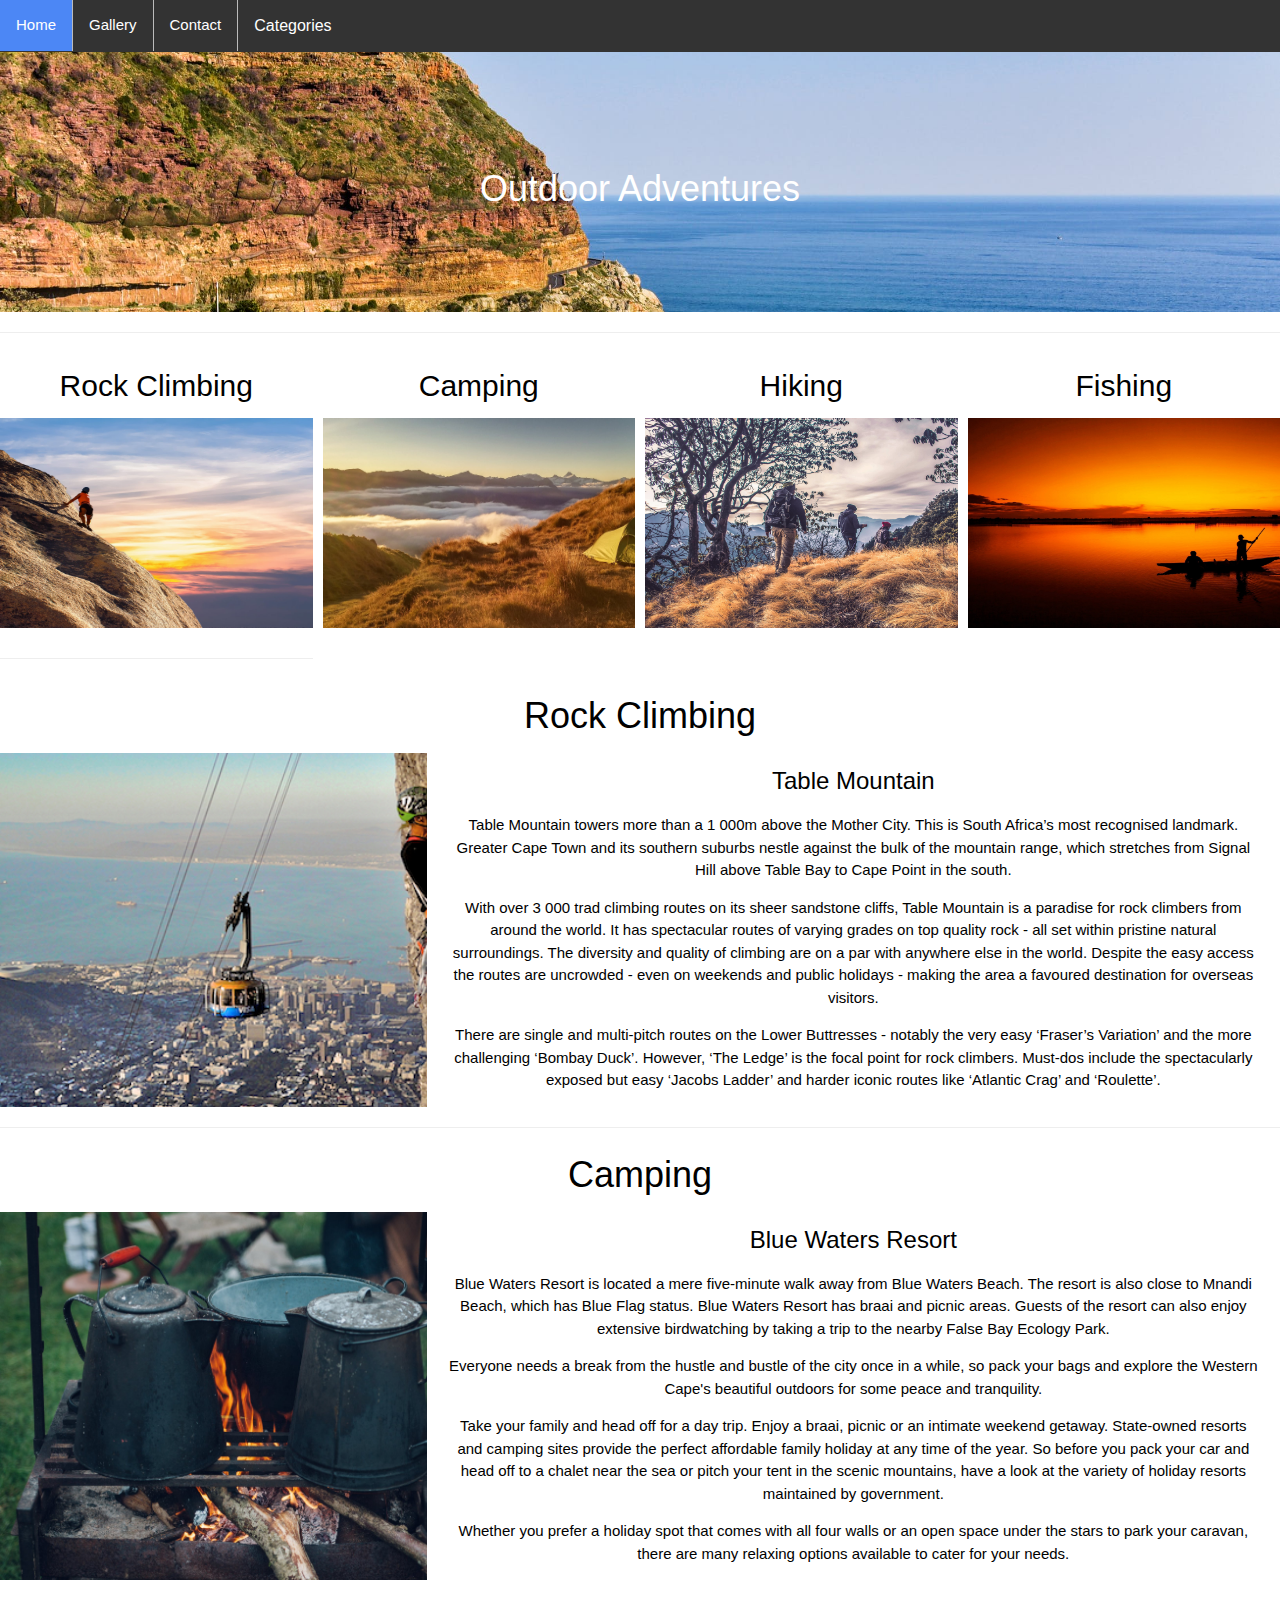
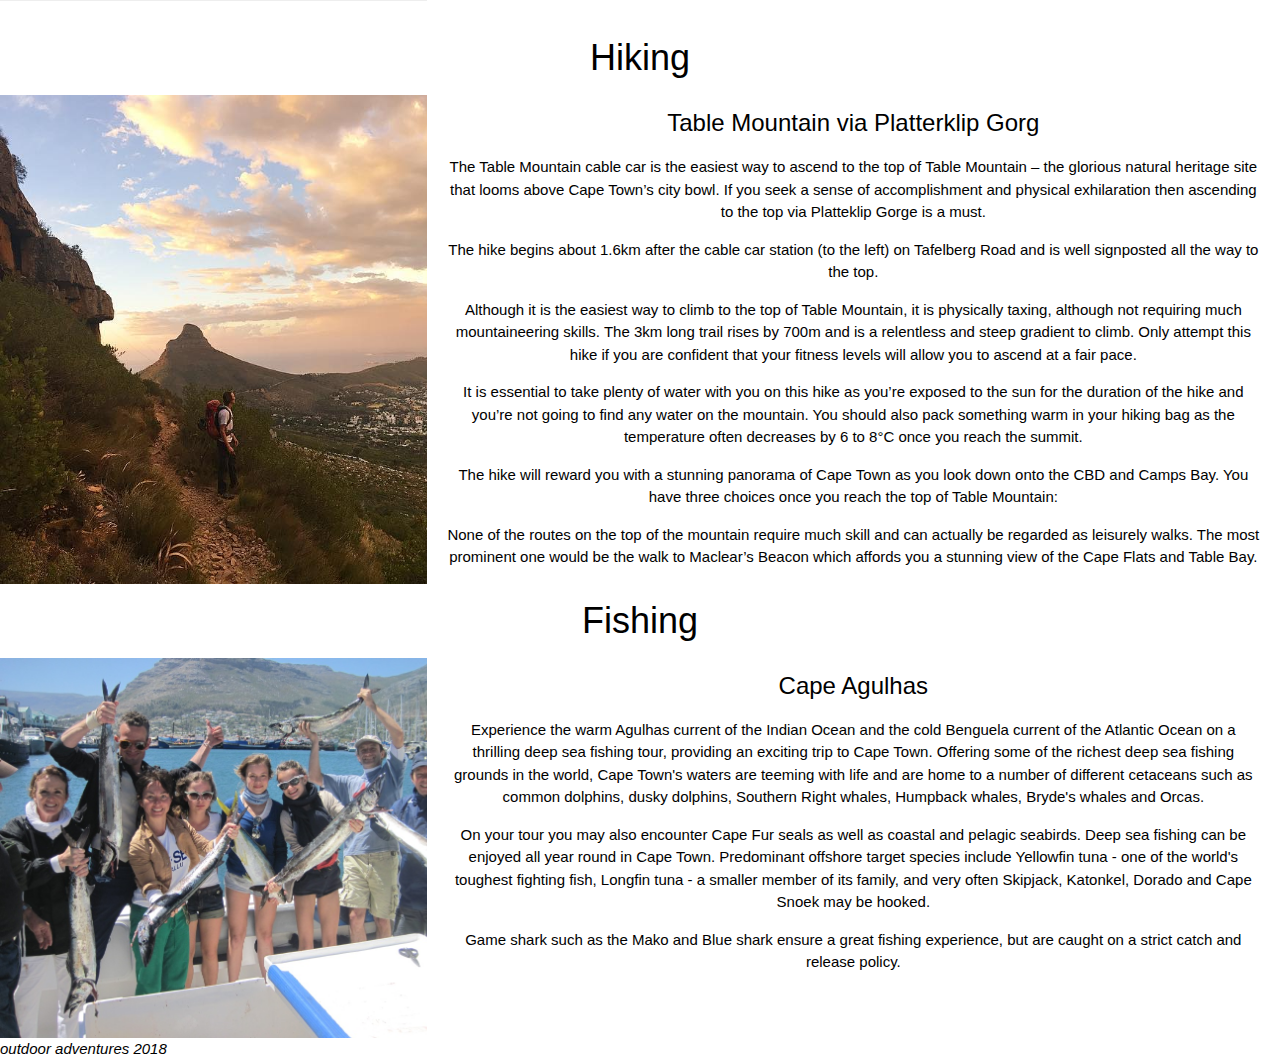
<file: index.html>
<!DOCTYPE html>
  <html lang="en" dir="ltr">
  <head>
    <link rel="stylesheet" href="https://www.w3schools.com/w3css/4/w3.css">
    <link rel="stylesheet" href="css/style.css">
    <link href="https://fonts.googleapis.com/css?family=Open+Sans" rel="stylesheet">
    
    <meta name="viewport" content="width=device-width, initial-scale=1.0">
    <meta charset="UTF-8">
    <!-- <meta name="viewport" content="width=device-width,initial-scale=1,maximum-scale=1,user-scalable=no"> -->
    <meta http-equiv="X-UA-Compatible" content="IE=edge,chrome=1">
    <meta name="HandheldFriendly" content="true">
    <title>Outdoor Adventures</title>

  </head>

  <body>
    <nav>
      <ul>
        <li> <a href="index.html">Home</a></li>
        <li><a href="gallery.html">Gallery</a></li>
        <li><a href="contact.html">Contact</a></li>
        <div class="dropdown">
          <button class="button" name="button">Categories</button>
          <div class="categories">
            <a href="#rock">Rock Climbing</a>
            <a href="#camping">Camping</a>
            <a href="#hiking">Hiking</a>
            <a href="#fishing">Fishing</a>
          </div>

        </div>
      </ul>
    </nav>
    <header class="top1">

      <h1>Outdoor Adventures</h1>

    </header>

    <hr>
    <div id="container">

      <div class=""><h1>Rock Climbing</h1><a href="#rock"><img src="images/rock_climbing/pexels-photo-461593.jpeg" class="w3-hover-opacity" alt="rock_climbing" width="100%" height="100%"></a>
      </div>

      <div class="camping"><h1>Camping</h1><a href="#camping"><img src="images/camping/pexels-photo-803226.jpeg" class="w3-hover-opacity" alt="camping"></a>
      </div>

      <div class="hiking"><h1>Hiking</h1><a href="#hiking"><img src="images/hiking/pexels-photo-771079.jpeg" class="w3-hover-opacity" alt="hiking"></a>
      </div>

      <div class="fishing"><h1>Fishing</h1><a href="#fishing"><img src="images/fishing/fishing-boat-fisherman.jpeg" class="w3-hover-opacity" alt="fishing"></a>
      </div>

      <hr>
    </div>


    <h1 id="rock">Rock Climbing</h1>
    <section class="menu">
        
      <div class="sidetext" id="pic1">
          
        <!-- <img src="images/rock_climbing/rock_climbing1.jpg" alt="rock climbing"  width="80%" align="middle"></div> -->
         
      </div>
    <div id="text">
     
          
            <h3>Table Mountain</h3>
            <p>
              Table Mountain towers more than a 1 000m above the Mother City. This is South Africa’s most recognised landmark. Greater Cape Town and its southern suburbs nestle against the bulk of the mountain range, which stretches from Signal Hill above Table Bay to Cape Point in the south.
            </p>
            <p>
              With over 3 000 trad climbing routes on its sheer sandstone cliffs, Table Mountain is a paradise for rock climbers from around the world. It has spectacular routes of varying grades on top quality rock - all set within pristine natural surroundings. The diversity and quality of climbing are on a par with anywhere else in the world. Despite the easy access the routes are uncrowded - even on weekends and public holidays - making the area a favoured destination for overseas visitors.
            </p>
            <p>
              There are single and multi-pitch routes on the Lower Buttresses - notably the very easy ‘Fraser’s Variation’ and the more challenging ‘Bombay Duck’. However, ‘The Ledge’ is the focal point for rock climbers. Must-dos include the spectacularly exposed but easy ‘Jacobs Ladder’ and harder iconic routes like ‘Atlantic Crag’ and ‘Roulette’.
            </p>
            
      </div>
      </section>

        <hr>
     
    <h1 id="camping">Camping</h1>
    <section class="menu2">
      <div  id="pic2">

          <!-- <img src="images/camping/camping-tents-outdoors (1).png" alt="camping" align="middle" width:"80%"> -->
      </div>
      <div id="text">
          <h3>Blue Waters Resort</h3>
          <p>
            Blue Waters Resort is located a mere five-minute walk away from Blue Waters Beach. The resort is also close to Mnandi Beach, which has Blue Flag status. Blue Waters Resort has braai and picnic areas. Guests of the resort can also enjoy extensive birdwatching by taking a trip to the nearby False Bay Ecology Park.
          </p>
          <p>
            Everyone needs a break from the hustle and bustle of the city once in a while, so pack your bags and explore the Western Cape's beautiful outdoors for some peace and tranquility.
          </p>
          Take your family and head off for a day trip. Enjoy a braai, picnic or an intimate weekend getaway. State-owned resorts and camping sites provide the perfect affordable family holiday at any time of the year. So before you pack your car and head off to a chalet near the sea or pitch your tent in the scenic mountains, have a look at the variety of holiday resorts maintained by government.
          <p>
            Whether you prefer a holiday spot that comes with all four walls or an open space under the stars to park your caravan, there are many relaxing options available to cater for your needs.
          </p>

      </div>
      
        
          <hr>
        </section>

        <h1 id="hiking">Hiking</h1>
        <section class="menu3">
          <div  id="pic3">
           
              <!-- <img src="images/hiking/hiking_platterkloof.jpg" alt="hiking" height=280px width=610px> -->

          </div>
              <div id="text">
              <h3>Table Mountain via Platterklip Gorg</h3>
              <p>
                The Table Mountain cable car is the easiest way to ascend to the top of Table Mountain – the glorious natural heritage site that looms above Cape Town’s city bowl. If you seek a sense of accomplishment and physical exhilaration then ascending to the top via Platteklip Gorge is a must.
  
              </p>
              <p>
                The hike begins about 1.6km after the cable car station (to the left) on Tafelberg Road and is well signposted all the way to the top.
              </p>
              <p>
                Although it is the easiest way to climb to the top of Table Mountain, it is physically taxing, although not requiring much mountaineering skills. The 3km long trail rises by 700m and is a relentless and steep gradient to climb. Only attempt this hike if you are confident that your fitness levels will allow you to ascend at a fair pace.
              </p>
              <p>
                It is essential to take plenty of water with you on this hike as you’re exposed to the sun for the duration of the hike and you’re not going to find any water on the mountain. You should also pack something warm in your hiking bag as the temperature often decreases by 6 to 8°C once you reach the summit.
              </p>
              <p>
                The hike will reward you with a stunning panorama of Cape Town as you look down onto the CBD and Camps Bay. You have three choices once you reach the top of Table Mountain:
              </p>
              <p>
                None of the routes on the top of the mountain require much skill and can actually be regarded as leisurely walks. The most prominent one would be the walk to Maclear’s Beacon which affords you a stunning view of the Cape Flats and Table Bay.
              </p>
          </div>
         
          </section>
         

          <h1 id="fishing">Fishing</h1>
          <section class="menu4">
            <div class="sidetext" id="pic4">
                <!-- <img src="images/fishing/fishing_cape.jpg" alt="fishing" width="600px" height="380px"> -->

            </div>
            
              
              <div id="text">
                  <h3>Cape Agulhas</h3>
                  <p>
                    Experience the warm Agulhas current of the Indian Ocean and the cold Benguela current of the Atlantic Ocean on a thrilling deep sea fishing tour, providing an exciting trip to Cape Town. Offering some of the richest deep sea fishing grounds in the world, Cape Town's waters are teeming with life and are home to a number of different cetaceans such as common dolphins, dusky dolphins, Southern Right whales, Humpback whales, Bryde's whales and Orcas.
                  </p>
                  <p>
                    On your tour you may also encounter Cape Fur seals as well as coastal and pelagic seabirds. Deep sea fishing can be enjoyed all year round in Cape Town. Predominant offshore target species include Yellowfin tuna - one of the world's toughest fighting fish, Longfin tuna - a smaller member of its family, and very often Skipjack, Katonkel, Dorado and Cape Snoek may be hooked.
                  </p>
                  <p>
                    Game shark such as the Mako and Blue shark ensure a great fishing experience, but are caught on a strict catch and release policy.
                  </p>
      
              </div>
          </section>


        </body>
        <footer id="footer">
             <em>outdoor adventures 2018</em>
        </footer>
        </html>
</file>
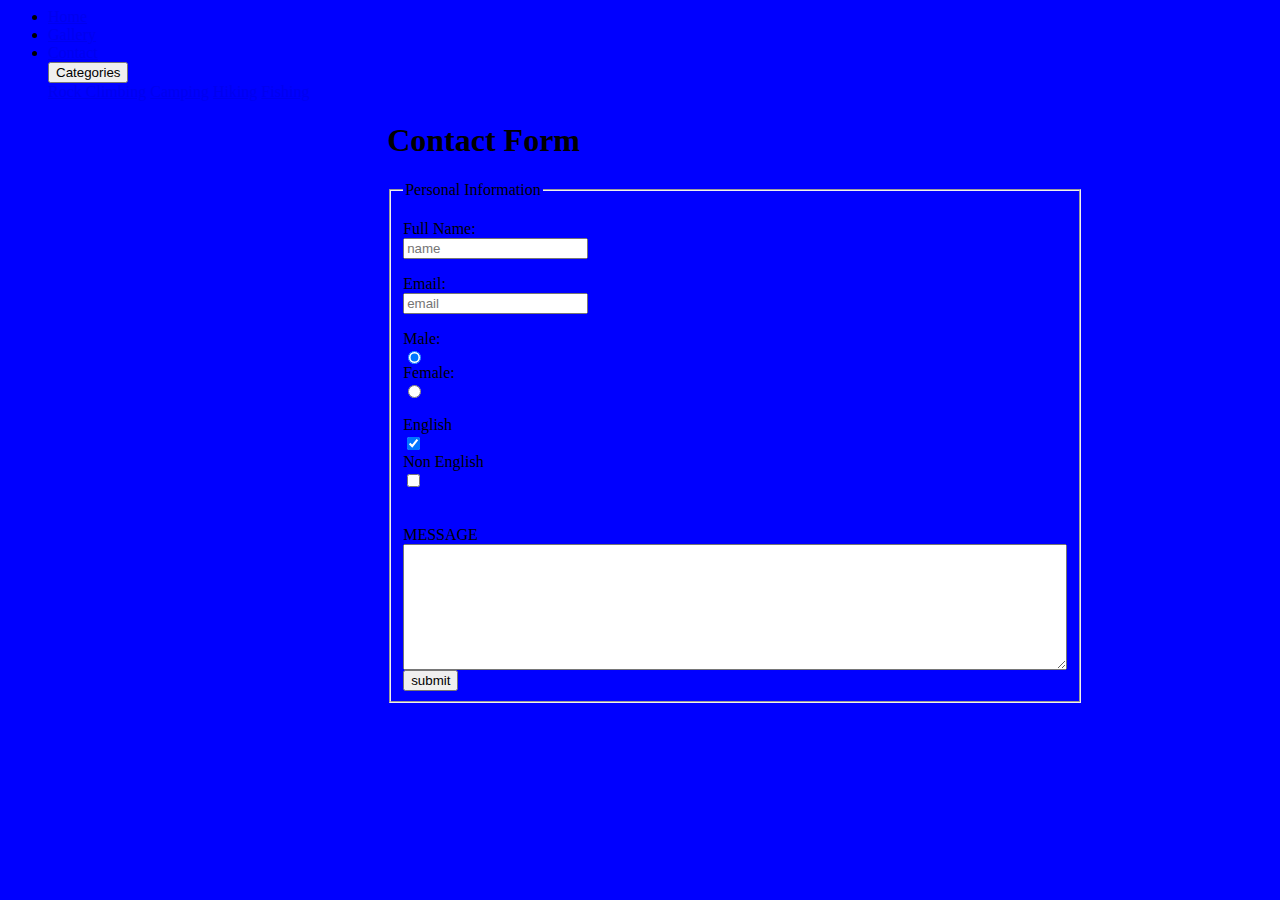
<file: contact.html>
<html lang="en" dir="ltr">
  <head>
    <meta charset="utf-8">
    <title>Contact | Outdoor Adventures</title>
      <link rel="stylesheet" href="css/contact_style.css">
      <link href="https://fonts.googleapis.com/css?family=Open+Sans" rel="stylesheet">
      <!-- <meta name="viewport" content="width=device-width, initial-scale=1.0"> -->
      <meta charset="UTF-8">
    <style media="screen">




    h1,form{
      margin-left:30%;
      margin-right: 30%;
    }
      input{
        display: block;
      }
    </style>
  </head>
  <body>

    <nav>
      <ul>
        <li> <a href="index.html">Home</a></li>
        <li><a href="gallery.html">Gallery</a></li>
        <li><a href="contact.html">Contact</a></li>
        <div class="dropdown">
          <button class="button" name="button">Categories</button>
          <div class="categories">
            <a href="#rock">Rock Climbing</a>
            <a href="#camping">Camping</a>
            <a href="#hiking">Hiking</a>
            <a href="#fishing">Fishing</a>
          </div>

        </div>
      </ul>
    </nav>


    <h1>Contact Form</h1>
    <form class="" action="" method="post">
      <fieldset>
      <legend>Personal Information</legend>
    <p>
    <label for="">Full Name:</label>
    <input type="name" name="" value="" placeholder="name" pattern="[A-Za-z]{16}" title="Required and only alphabates">
  </p>



<p>
  <label for="password">Email:</label>
  <input type="email" name="" value="" placeholder="email" required>
</p>
Male:
<input type="radio" name="gender" checked>
Female:
<input type="radio" name="gender">
</br>
English
<input type="checkbox" checked required>
Non English
<input type="checkbox">
<br>
<br>
  MESSAGE
  <br>
<textarea name="name" rows="8" cols="80"></textarea>
<br>
<input type="submit" name="" value="submit">
</fieldset>

</form>
</html>
</file>
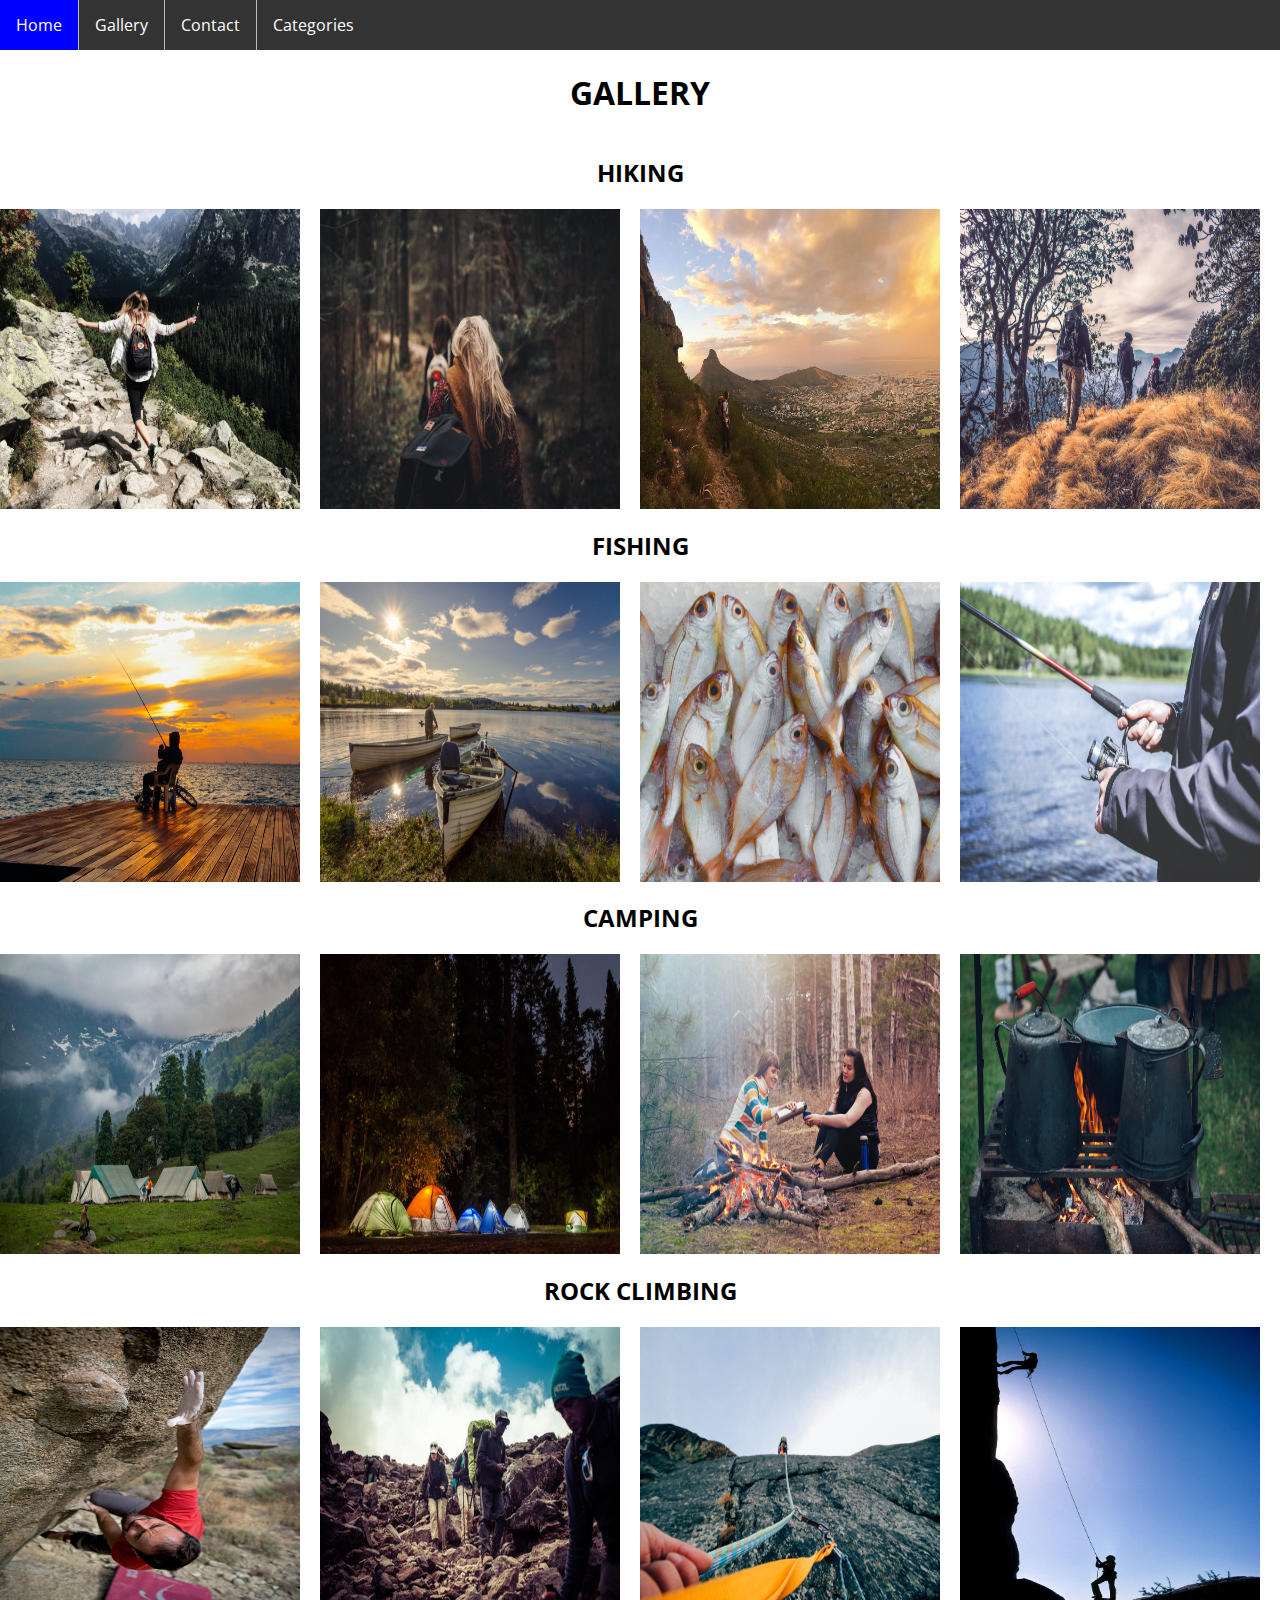
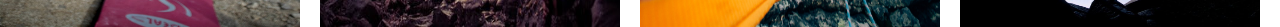
<file: gallery.html>
<!DOCTYPE html>
<html lang="en" dir="ltr">
  <head>
    <meta name="viewport" content="width=device-width,initial-scale=1,maximum-scale=1,user-scalable=no">
    <link rel="stylesheet" href="css/gallery_style.css">
    <link href="https://fonts.googleapis.com/css?family=Open+Sans" rel="stylesheet">
    <title>Gallery | Outhdoor Adventures</title>
  </head>
  <body>
    <nav>
      <ul>
        <li> <a href="index.html">Home</a></li>
        <li><a href="gallery.html">Gallery</a></li>
        <li><a href="contact.html">Contact</a></li>
        <div class="dropdown">
          <button class="button" name="button">Categories</button>
          <div class="categories">
            <a href="#rock">Rock Climbing</a>
            <a href="#camping">Camping</a>
            <a href="#hiking">hiking</a>
            <a href="fishing">Fishing</a>
          </div>

        </div>
      </ul>
    </nav>

    <h1>GALLERY</h1>

    <div id="container">

      <h2>HIKING</h2>
      <section>
        <img src="images/hiking/pexels-photo-287240.jpeg" alt="hike">
        <img src="images/hiking/pexels-photo-713071.jpeg" alt="hike">
        <img src="images/hiking/hiking_platterkloof.jpg" alt="hike">
        <img src="images/hiking/pexels-photo-771079.jpeg" alt="hike">
      </section>

      <h2>FISHING</h2>
      <section>
        <img src="images/fishing/pexels-photo-349727.jpeg" alt="fishing">
        <img src="images/fishing/pexels-photo-831545.jpeg" alt="fishing">
        <img src="images/fishing/pexels-photo-229789.jpeg" alt="fishing">
        <img src="images/fishing/pexels-photo-294674.jpeg" alt="fishing">
      </section>

      <h2>CAMPING</h2>
      <section>
        <img src="images/camping/pexels-photo-939723.jpeg" alt="camping">
        <img src="images/camping/pexels-photo-699558.jpeg" alt="camping">
        <img src="images/camping/pexels-photo-344100.jpeg" alt="camping">
        <img src="images/camping/pexels-photo-221436.jpeg" alt="camping">
      </section>

      <h2>ROCK CLIMBING</h2>
      <section>
        <img src="images/rock_climbing/pexels-photo-946337.jpeg" alt="climbing">
        <img src="images/rock_climbing/pexels-photo-667236.jpeg" alt="climbing">
        <img src="images/rock_climbing/pexels-photo-303040.jpeg" alt="climbing">
        <img src="images/rock_climbing/pexels-photo-209209.jpeg" alt="climbing">
      </section>
    </div>
  </body>
</html>
</file>
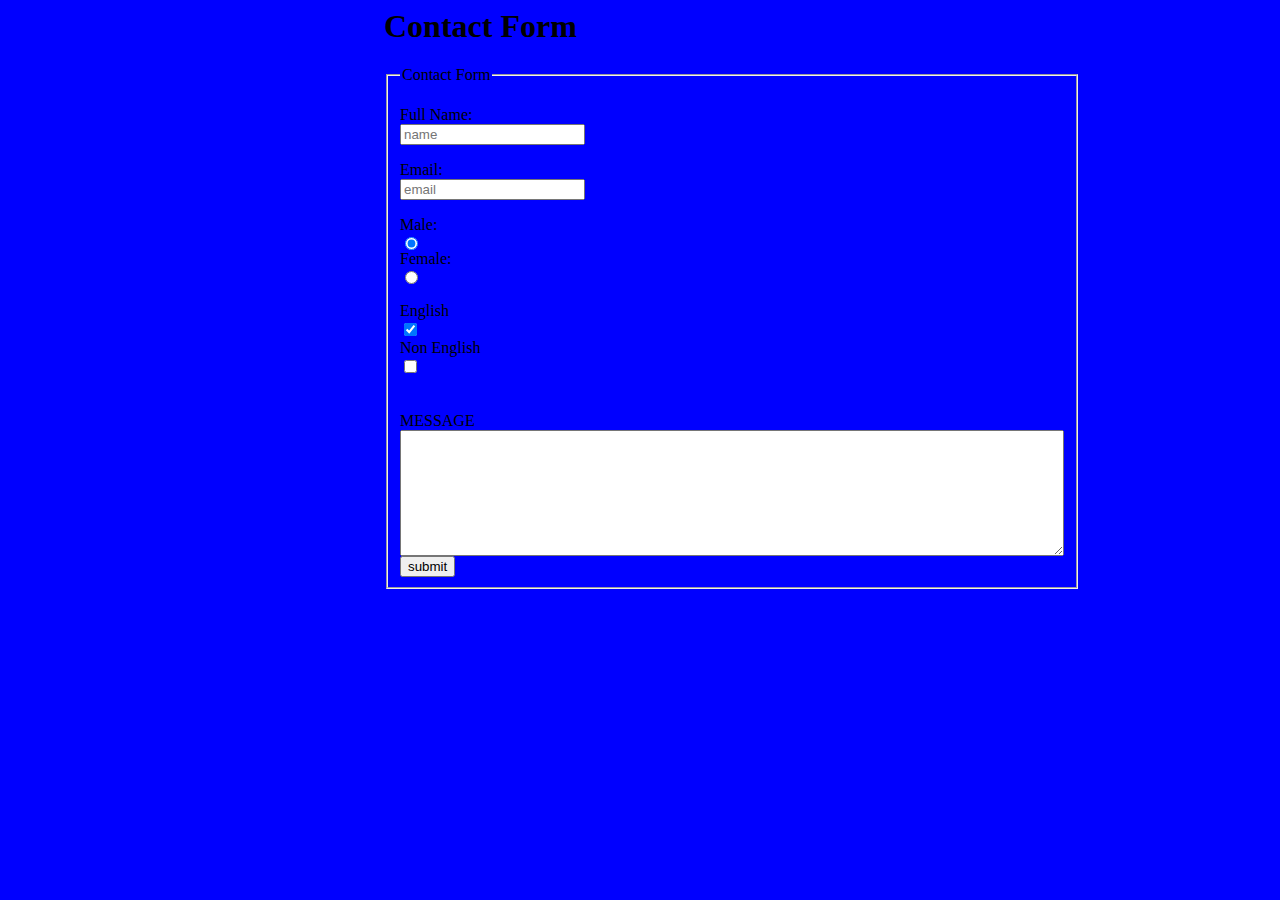
<file: contact_page/contact.html>
<html lang="en" dir="ltr">
  <head>
    <meta charset="utf-8">
    <title>contact</title>
      <link rel="stylesheet" href="../css/contact_style.css">
    <style media="screen">




    body{
      margin-left:30%;
      margin-right: 30%;
    }
      input{
        display: block;
      }
    </style>
  </head>
  <body>
    <h1>Contact Form</h1>
    <form class="" action="" method="post">
      <fieldset>
      <legend>Contact Form</legend>
    <p>
    <label for="">Full Name:</label>
    <input type="name" name="" value="" placeholder="name" pattern="[A-Za-z]{16}" title="Required and only alphabates">
  </p>



<p>
  <label for="password">Email:</label>
  <input type="email" name="" value="" placeholder="email" required>
</p>
Male:
<input type="radio" name="gender" checked>
Female:
<input type="radio" name="gender">
</br>
English
<input type="checkbox" checked required>
Non English
<input type="checkbox">
<br>
<br>
  MESSAGE
  <br>
<textarea name="name" rows="8" cols="80"></textarea>
<br>
<input type="submit" name="" value="submit">
</fieldset>

</form>
</html>
</file>
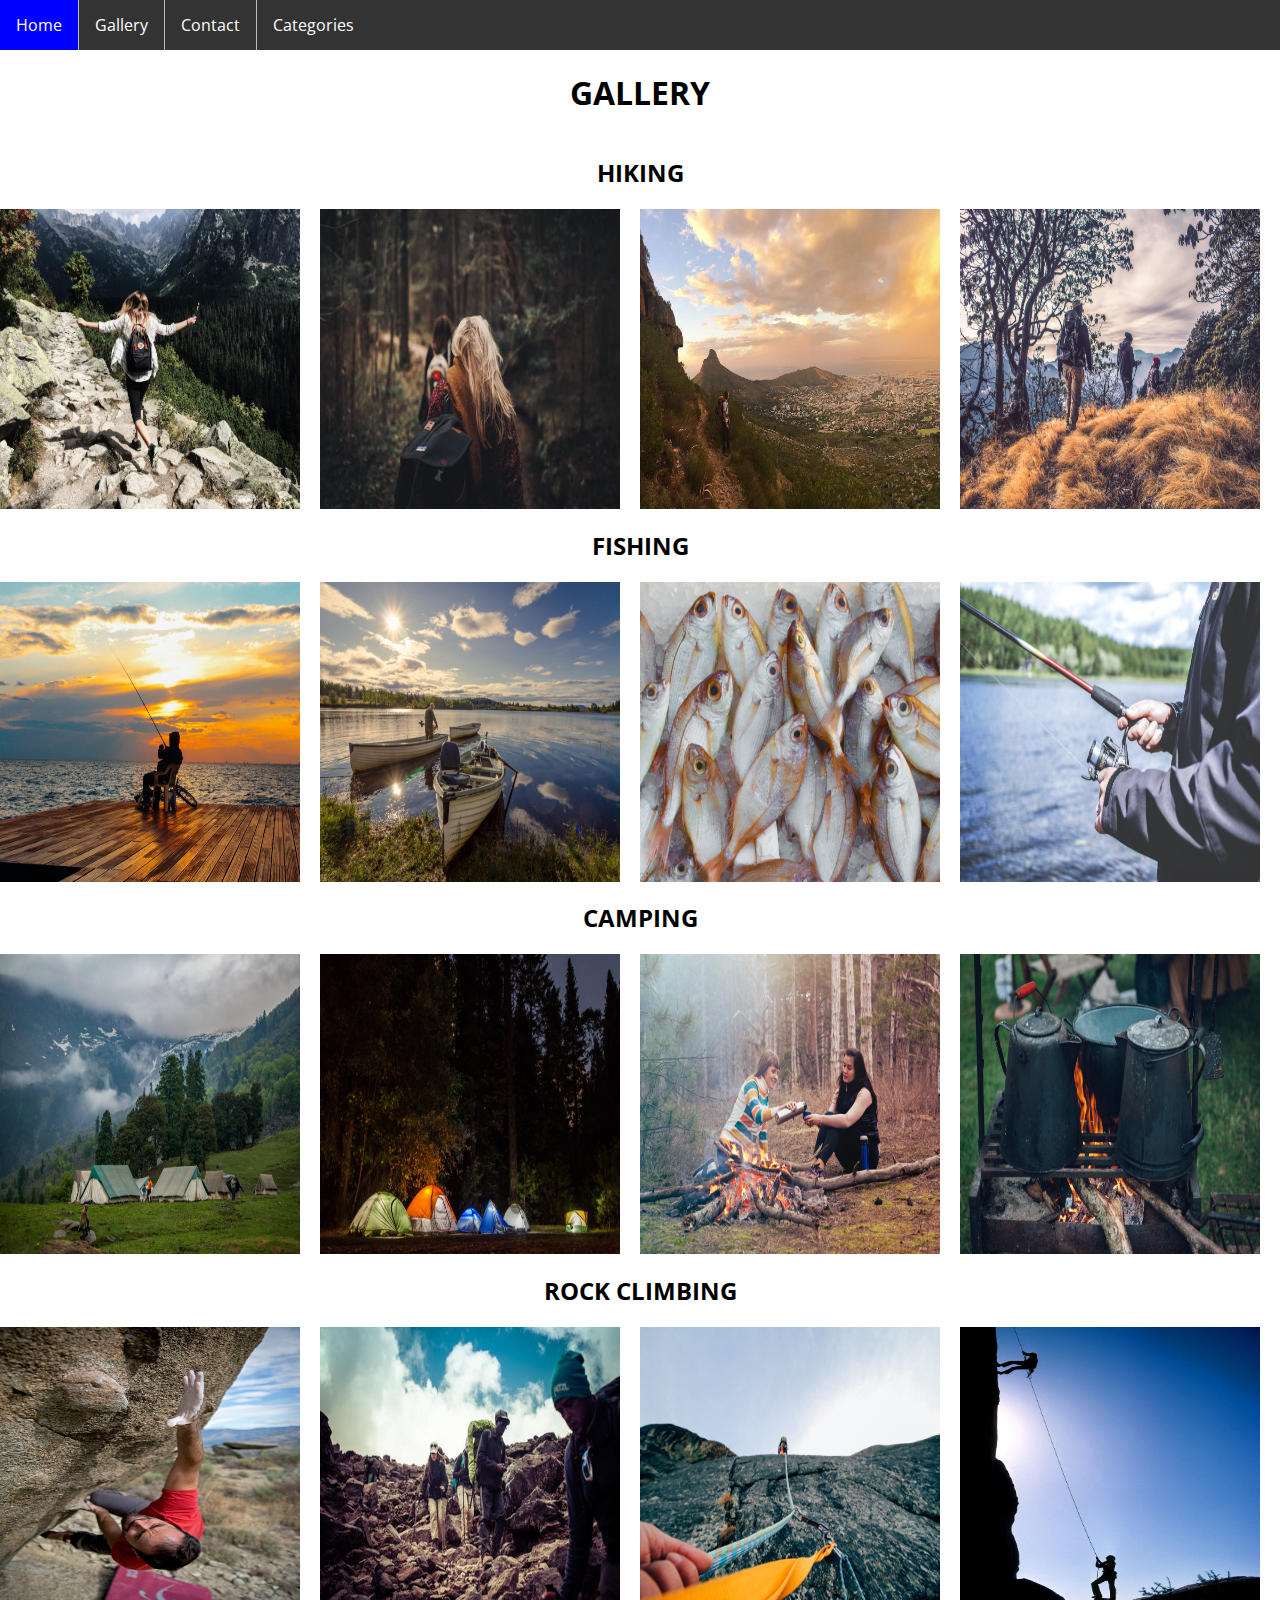
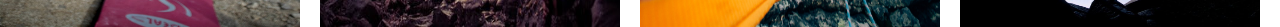
<file: gallery_page/gallery.html>
<!DOCTYPE html>
<html lang="en" dir="ltr">
  <head>
    <meta name="viewport" content="width=device-width,initial-scale=1,maximum-scale=1,user-scalable=no">
    <link rel="stylesheet" href="../css/gallery_style.css">
    <link href="https://fonts.googleapis.com/css?family=Open+Sans" rel="stylesheet">
    <title>Gallery</title>
  </head>
  <body>
    <nav>
      <ul>
        <li> <a href="index.html">Home</a></li>
        <li><a href="gallery.html">Gallery</a></li>
        <li><a href="contact.html">Contact</a></li>
        <div class="dropdown">
          <button class="button" name="button">Categories</button>
          <div class="categories">
            <a href="#rock">Rock Climbing</a>
            <a href="#camping">Camping</a>
            <a href="#hiking">hiking</a>
            <a href="fishing">Fishing</a>
          </div>

        </div>
      </ul>
    </nav>

    <h1>GALLERY</h1>

    <div id="container">

      <h2>HIKING</h2>
      <section>
        <img src="../images/hiking/pexels-photo-287240.jpeg" alt="hike">
        <img src="../images/hiking/pexels-photo-713071.jpeg" alt="hike">
        <img src="../images/hiking/hiking_platterkloof.jpg" alt="hike">
        <img src="../images/hiking/pexels-photo-771079.jpeg" alt="hike">
      </section>

      <h2>FISHING</h2>
      <section>
        <img src="../images/fishing/pexels-photo-349727.jpeg" alt="fishing">
        <img src="../images/fishing/pexels-photo-831545.jpeg" alt="fishing">
        <img src="../images/fishing/pexels-photo-229789.jpeg" alt="fishing">
        <img src="../images/fishing/pexels-photo-294674.jpeg" alt="fishing">
      </section>

      <h2>CAMPING</h2>
      <section>
        <img src="../images/camping/pexels-photo-939723.jpeg" alt="camping">
        <img src="../images/camping/pexels-photo-699558.jpeg" alt="camping">
        <img src="../images/camping/pexels-photo-344100.jpeg" alt="camping">
        <img src="../images/camping/pexels-photo-221436.jpeg" alt="camping">
      </section>

      <h2>ROCK CLIMBING</h2>
      <section>
        <img src="../images/rock_climbing/pexels-photo-946337.jpeg" alt="climbing">
        <img src="../images/rock_climbing/pexels-photo-667236.jpeg" alt="climbing">
        <img src="../images/rock_climbing/pexels-photo-303040.jpeg" alt="climbing">
        <img src="../images/rock_climbing/pexels-photo-209209.jpeg" alt="climbing">
      </section>
    </div>
  </body>
</html>
</file>
<file: css/style.css>
body {
  margin: 0;
  overflow-x: hidden; }

ul {
  list-style-type: none;
  margin: 0;
  padding: 0;
  overflow: hidden;
  background-color: #333;
  position: sticky;
  top: 1%; }

.dropdown {
  float: left;
  overflow: hidden; }

.categories {
  display: none;
  position: absolute;
  background-color: #f9f9f9;
  min-width: 145px;
  box-shadow: 0px 8px 16px 0px rgba(0, 0, 0, 0.2);
  z-index: 1; }

.categories a {
  float: none;
  color: black;
  padding: 12px 16px;
  text-decoration: none;
  display: block;
  text-align: left; }

li a:hover {
  background-color: #4c87f5; }

.dropdown:hover button {
  background-color: #4c87f5;
  width: 145px; }

li {
  float: left;
  border-right: 1px solid #bbb; }

li a {
  display: block;
  color: white;
  text-align: center;
  padding: 14px 16px;
  text-decoration: none; }

ul li:hover .dropdown:hover {
  background-color: blue; }

.dropdown .button {
  font-size: 16px;
  border: none;
  outline: none;
  color: white;
  padding: 14px 16px;
  background-color: inherit;
  font-family: inherit;
  margin: 0; }

.dropdown:hover .categories {
  display: block; }

.categories a:hover {
  background-color: #ddd; }

.top1 {
  background-image: url(../images/pexels-photo-header.jpeg);
  height: 260px; }

.top1 {
  padding: 100px 0 90px;
  background-size: cover;
  background-position: 70% 30%;
  text-align: center;
  color: #fff;
  background-color: #555; }

#container {
  display: grid;
  grid-template-columns: repeat(4, 1fr);
  grid-template-rows: 1fr;
  margin-top: 1%;
  grid-gap: 10px;
  overflow: hidden; }
  #container h1 {
    font-size: 30px;
    text-align: center; }

.rock {
  grid-column-start: 1;
  grid-column-end: 2;
  grid-row-start: 1; }

#container img {
  height: 210px;
  width: 368px; }

div {
  text-align: center;
  margin-bottom: 0;
  padding-bottom: 0; }

h1 {
  text-align: center; }

div {
  overflow: hidden; }

#pic1 {
  background-image: url(../images/rock_climbing/rock_climbing1.jpg);
  background-size: cover; }

#pic2 {
  background-image: url(../images/camping/pexels-photo-221436.jpeg);
  background-size: cover; }

#pic3 {
  background-image: url(../images/hiking/hiking_platterkloof.jpg);
  background-size: cover; }

#pic4 {
  background-image: url(../images/fishing/fishing_cape.jpg);
  background-size: cover; }

.sidetext {
  text-align: center; }

#text {
  text-align: center;
  margin: 0 20px; }

.menu {
  display: grid;
  grid-template-columns: 1fr 2fr;
  grid-template-rows: 1fr;
  text-align: center; }

.menu2 {
  display: grid;
  grid-template-columns: 1fr 2fr;
  grid-template-rows: 1fr;
  text-align: center; }

.menu3 {
  display: grid;
  grid-template-columns: 1fr 2fr;
  grid-template-rows: 1fr;
  text-align: center; }

.menu4 {
  display: grid;
  grid-template-columns: 1fr 2fr;
  grid-template-rows: 1fr;
  text-align: center;
  height: 380px; }

@media only screen and (max-width: 800px) {
  /* For tablets: */
  .menu, .menu2, .menu3, .menu4 {
    display: grid;
    grid-template-columns: 1fr;
    grid-template-rows: 300px 600px;
    text-align: center; } }
@media screen and (max-width: 380px) {
  /*for mobile phones*/
  .menu {
    display: grid;
    grid-template-columns: auto;
    grid-template-rows: 200px 850px;
    text-align: center; }

  .menu2 {
    display: grid;
    grid-template-columns: auto;
    grid-template-rows: 200px 900px;
    text-align: center; }

  .menu3 {
    display: grid;
    grid-template-columns: auto;
    grid-template-rows: 200px 1199px;
    text-align: center; }

  .menu4 {
    display: grid;
    grid-template-columns: auto;
    grid-template-rows: 200px 1800px;
    text-align: center; } }

/*# sourceMappingURL=style.css.map */
</file>
<file: css/contact_style.css>
body{
  background-color: blue;
}
</file>
<file: css/gallery_style.css>
body {
    margin: 0;
    overflow-x: hidden;
    text-align: center;
    font-family: 'Open Sans', sans-serif;
  }
/* copy nav bar style from home page styes */
    ul {
      list-style-type: none;
      margin: 0;
      padding: 0;
      overflow: hidden;
      background-color: #333; }

      .dropdown {
        float: left;
        overflow: hidden; }

        .categories {
          display: none;
          position: absolute;
          background-color: #f9f9f9;
          min-width: 145px;
          box-shadow: 0px 8px 16px 0px rgba(0, 0, 0, 0.2);
          z-index: 1; }

          .categories a {
            float: none;
            color: black;
            padding: 12px 16px;
            text-decoration: none;
            display: block;
            text-align: left; }

            li a:hover {
              background-color: blue; }

            .dropdown:hover button {
              background-color: blue;
              width: 145px; }

            li {
              float: left;
              border-right: 1px solid #bbb; }

            li a {
              display: block;
              color: white;
              text-align: center;
              padding: 14px 16px;
              text-decoration: none; }

            ul li:hover .dropdown:hover {
              background-color: blue; }

              .dropdown .button {
                font-size: 16px;
                border: none;
                outline: none;
                color: white;
                padding: 14px 16px;
                background-color: inherit;
                font-family: inherit;
                margin: 0; }

              .dropdown:hover .categories {
                display: block; }

              .categories a:hover {
                background-color: #ddd; }

  #container{
    display: grid;
    grid-template-columns: 1fr;
    grid-template-rows: 1fr;

  }

  section{
    display: grid;
    grid-template-columns: repeat(4, 1fr);
    grid-template-rows: 300px;

    }
    img{
    width: 300px;
    height: 300px;
    }
  h1{
    text-align: center;
  }
  @media only screen and (max-width:620px){
    /*for mobile phones*/
    img{
      width:100%;
      height:35%
    }
</file>
